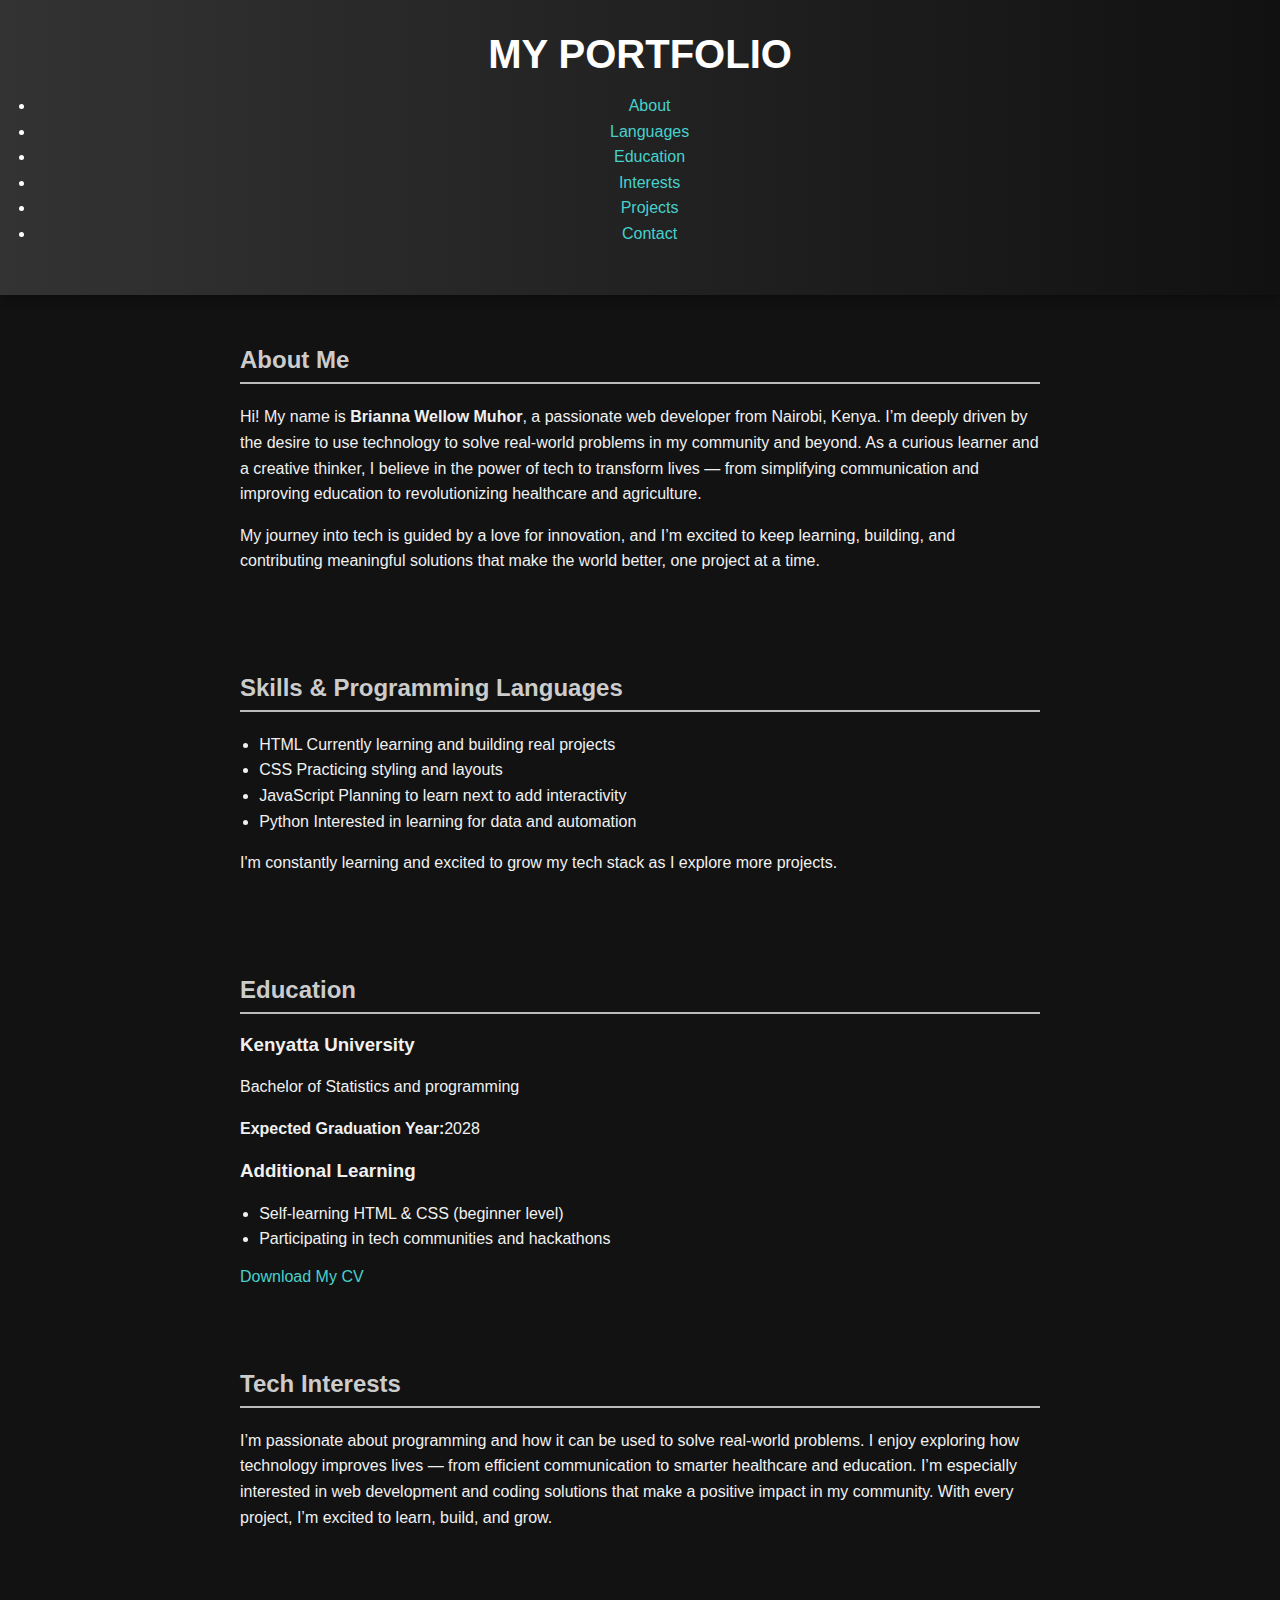
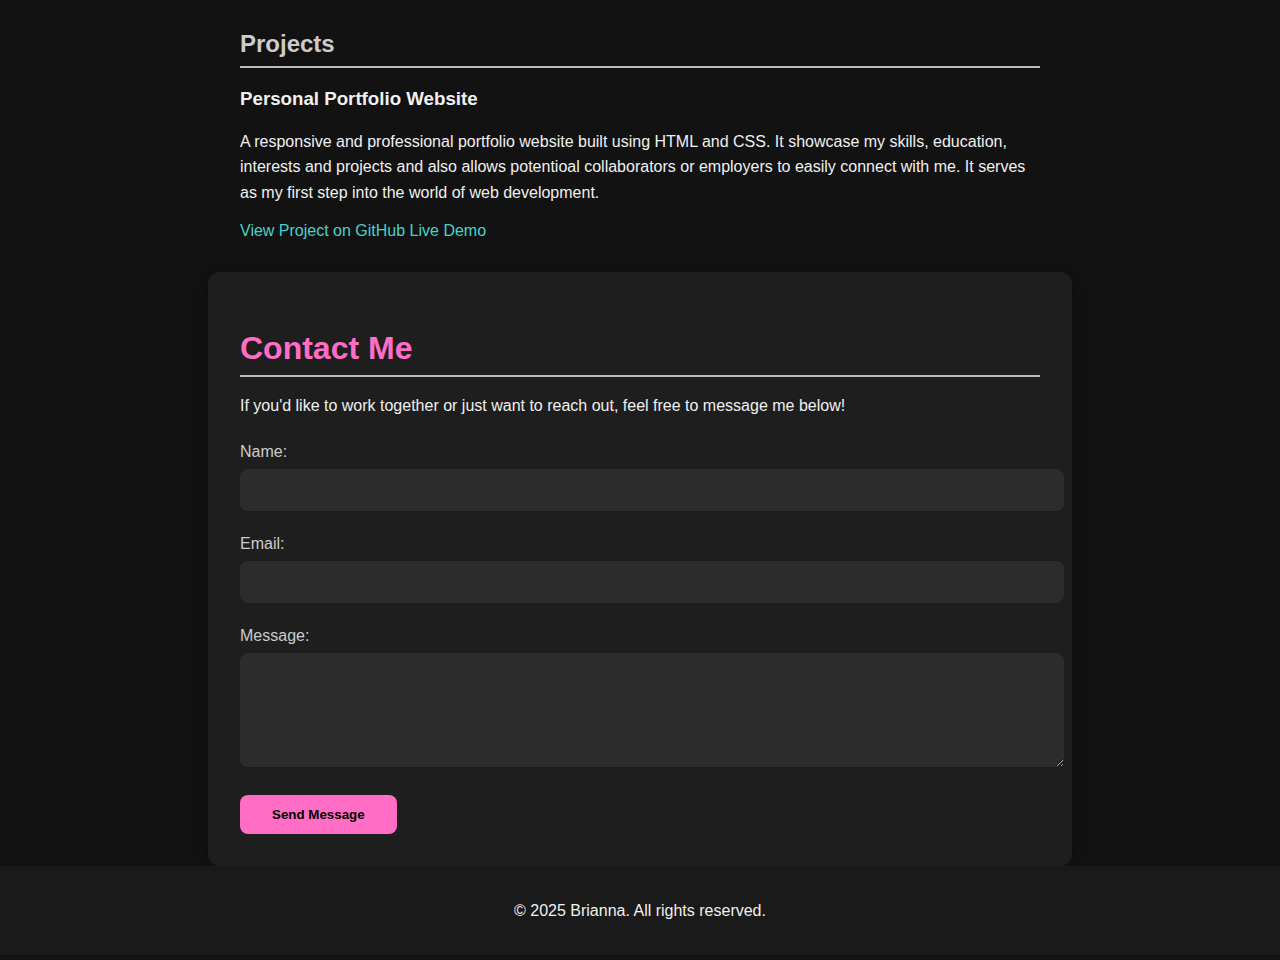
<file: index.html>
<!DOCTYPE html>
<html lang="en">
<head>
  <meta charset="UTF-8" />
  <meta name="viewport" content="width=device-width, initial-scale=1.0" />
  <title>Brianna's Portfolio</title>
  <link rel="stylesheet" href="style.css" />
</head>
<body>
  <header>
    <h1>MY PORTFOLIO</h1>
    <nav>
      <ul>
        <li><a href="#about">About</a></li>
        <li><a href="#languages">Languages</a></li>
        <li><a href="#education">Education</a></li>
        <li><a href="#interests">Interests</a></li>
        <li><a href="#projects">Projects</a></li>
        <li><a href="#contact">Contact</a></li>
      </ul>
    </nav>
  </header>

  <section id="about">
    <h2>About Me</h2>
    <p>
        Hi! My name is <strong>Brianna Wellow Muhor</strong>, a passionate web developer from Nairobi, Kenya. 
    I’m deeply driven by the desire to use technology to solve real-world problems in my community and beyond.
    As a curious learner and a creative thinker, I believe in the power of tech to transform lives — from 
    simplifying communication and improving education to revolutionizing healthcare and agriculture.
  </p>
  <p>
    My journey into tech is guided by a love for innovation, and I’m excited to keep learning, building, and 
    contributing meaningful solutions that make the world better, one project at a time.
    </p>
  </section>

  <section id="skills">
  <h2>Skills & Programming Languages </h2>
  <ul>
    <li>HTML  Currently learning and building real projects</li>
    <li>CSS  Practicing styling and layouts</li>
    <li>JavaScript  Planning to learn next to add interactivity</li>
    <li>Python  Interested in learning for data and automation</li>
  </ul>
  <p>I'm constantly learning and excited to grow my tech stack as I explore more projects.</p>
</section>

  <section id="education">
    <h2>Education</h2>
    <div class="edu-item">
    <h3>Kenyatta University</h3>
    <p>Bachelor of Statistics and programming</p>
    <p><strong>Expected Graduation Year:</strong>2028</p>
  </div>

  <div class="edu-item">
    <h3>Additional Learning</h3>
    <ul>
      <li>Self-learning HTML & CSS (beginner level)</li>
      <li>Participating in tech communities and hackathons</li>
    </ul>
  </div>
    <a href="Brianna Wellow CV.pdf" download>Download My CV</a>
  </section>

  <section id="interests">
    <h2>Tech Interests</h2>
    <p>
    I’m passionate about programming and how it can be used to solve real-world problems. I enjoy exploring how technology improves lives — from efficient communication to smarter healthcare and education. I’m especially interested in web development and coding solutions that make a positive impact in my community. With every project, I’m excited to learn, build, and grow.
  </p>
  </section>

  <section id="projects">
    <h2>Projects</h2>

  <div class="project">
    <h3>Personal Portfolio Website</h3>
    <p>A responsive and professional portfolio website built using HTML and CSS. It showcase my skills, education, interests and projects and also allows potentioal collaborators or employers to easily connect with me. It serves as my first step into the world of web development.</p>
    <a href="https://wellow-bri.github.io/Brianna-portfolio/" target="_blank">View Project on GitHub</a>
    <a href="https://wellow-bri.github.io/Brianna-portfolio/" target="_blank">Live Demo</a>
  </div>
  </section>

  <section id="contact">
  <h2>Contact Me</h2>
  <p>If you'd like to work together or just want to reach out, feel free to message me below!</p>
  <form action="mailto:wellowbrianna@gmail.com" method="post" enctype="text/plain">
    <div class="form-group">
      <label for="name">Name:</label>
      <input type="text" id="name" name="name" required />
    </div>

    <div class="form-group">
      <label for="email">Email:</label>
      <input type="email" id="email" name="email" required />
    </div>

    <div class="form-group">
      <label for="message">Message:</label>
      <textarea id="message" name="message" rows="5" required></textarea>
    </div>

    <button type="submit" class="send-button">Send Message</button>
  </form>
</section>

  <footer>
    <p>&copy; 2025 Brianna. All rights reserved.</p>
  </footer>
</body>
</html>
</file>
<file: style.css>
/* style.css */

:root {
  --primary-color: #000000;
  --secondary-color: #444444;
  --accent-color: #cccccc;
  --text-color: #f0f0f0;
  --link-color: #999999;
  --hover-color: #bbbbbb;
  --background-color: #121212;
}

body {
  font-family: 'Segoe UI', sans-serif;
  background: var(--background-color);
  margin: 0;
  padding: 0;
  color: var(--text-color);
}

header {
  background: linear-gradient(to right, #333, #111);
  color: white;
  padding: 2rem 1rem;
  text-align: center;
  box-shadow: 0 4px 10px rgba(0, 0, 0, 0.3);
}

header h1 {
  font-size: 2.5rem;
  margin: 0;
}

section {
  padding: 2rem 1rem;
  max-width: 800px;
  margin: 0 auto;
  animation: fadeIn 1s ease-in-out;
}

h2 {
  color: var(--accent-color);
  border-bottom: 2px solid var(--hover-color);
  padding-bottom: 0.5rem;
}

p, li {
  font-size: 1rem;
  line-height: 1.6;
}

ul {
  padding-left: 1.2rem;
}

footer {
  background: #1a1a1a;
  color: var(--text-color);
  padding: 1rem;
  text-align: center;
  font-size: 0.9rem;
}

/* Animation */
@keyframes fadeIn {
  0% { opacity: 0; transform: translateY(20px); }
  100% { opacity: 1; transform: translateY(0); }
}

.project-buttons {
  display: flex;
  gap: 1rem;
  margin-top: 1rem;
}

.project-buttons a {
  text-decoration: none;
  padding: 10px 20px;
  border-radius: 8px;
  font-weight: bold;
  transition: all 0.3s ease;
}

.project-buttons .github {
  background-color: #444;
  color: white;
}

.project-buttons .github:hover {
  background-color: #666;
}

project-buttons .demo {
  background-color: #777;
  color: white;
}

.project-buttons .demo:hover {
  background-color: #999;
}/* Link colors for dark background */
a {
  color: #48D1CC; /* Change this to your favorite from the list I gave */
  text-decoration: none;
}

a:hover {
  color: #00FFFF; /* Optional: brightens link on hover */
}#contact {
  background-color: #1e1e1e;
  color: #f0f0f0;
  padding: 2rem;
  border-radius: 12px;
  box-shadow: 0 4px 15px rgba(0, 0, 0, 0.3);
}

#contact h2 {
  color: #ff6ec4;
  font-size: 2rem;
  margin-bottom: 1rem;
}

#contact p {
  font-size: 1rem;
  margin-bottom: 1.5rem;
}

.form-group {
  margin-bottom: 1.5rem;
}

label {
  display: block;
  margin-bottom: 0.5rem;
  color: #ccc;
}

input, textarea {
  width: 100%;
  padding: 0.75rem;
  border-radius: 8px;
  border: none;
  background-color: #2c2c2c;
  color: #fff;
  font-size: 1rem;
}

input:focus, textarea:focus {
  outline: 2px solid #ff6ec4;
}

.send-button {
  background: #ff6ec4;
  color: #000;
  padding: 0.75rem 2rem;
  border: none;
  border-radius: 8px;
  font-weight: bold;
  cursor: pointer;
  transition: background 0.3s ease;
}

.send-button:hover {
  background: #ff3cac;
}
</file>
